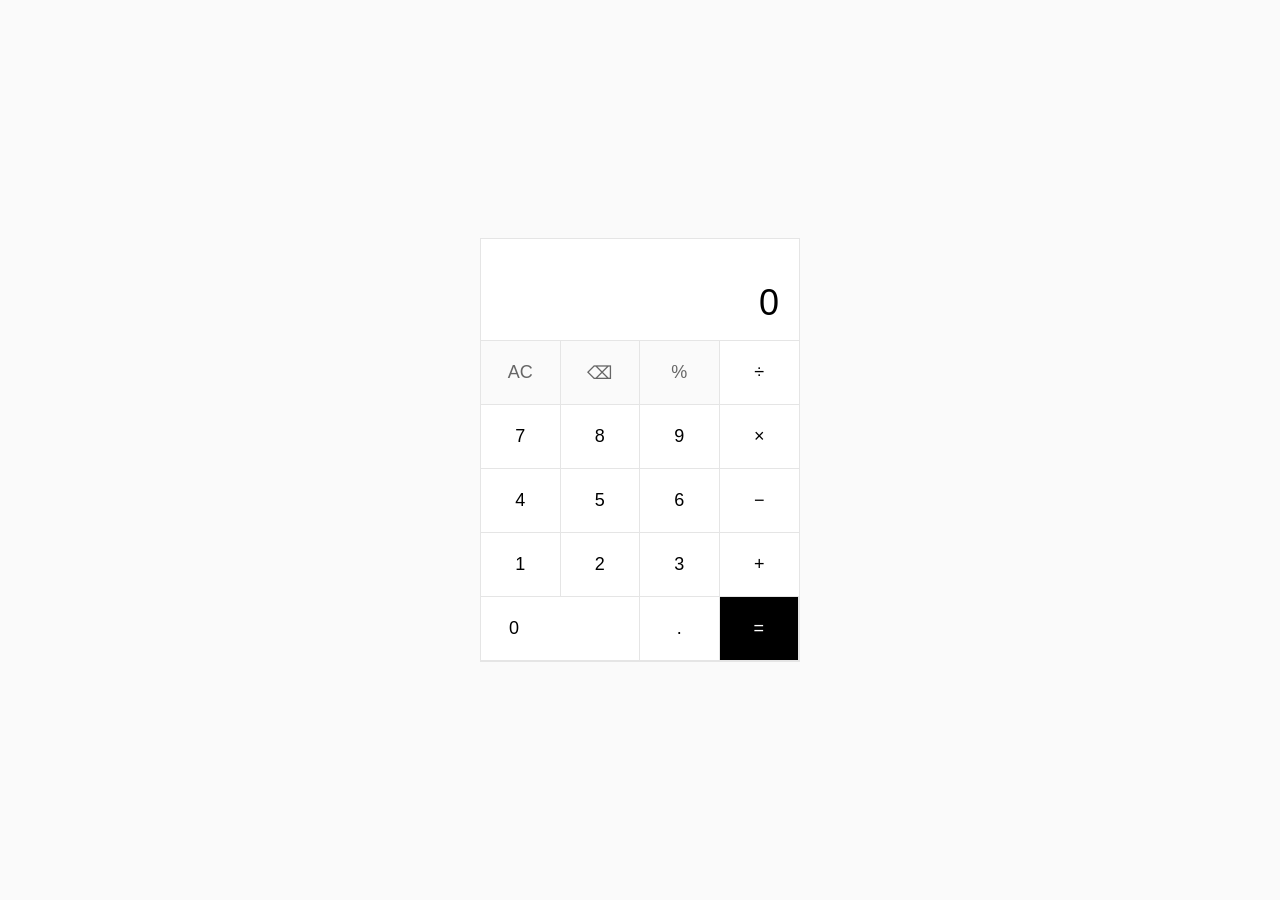
<file: calculator/index.html>
<!DOCTYPE html>
<html lang="en">
<head>
  <meta charset="UTF-8">
  <meta name="viewport" content="width=device-width, initial-scale=1.0">
  <title>Calculator</title>
  <link rel="stylesheet" href="style.css">
</head>
<body>
  <div class="calculator">
    <div class="display">
      <div class="display-previous" id="displayPrevious"></div>
      <div class="display-current" id="displayCurrent">0</div>
    </div>
    <div class="buttons">
      <button class="btn btn-special" data-action="clear">AC</button>
      <button class="btn btn-special" data-action="delete">⌫</button>
      <button class="btn btn-special" data-action="percent">%</button>
      <button class="btn btn-operator" data-operator="/">÷</button>
      <button class="btn" data-number="7">7</button>
      <button class="btn" data-number="8">8</button>
      <button class="btn" data-number="9">9</button>
      <button class="btn btn-operator" data-operator="*">×</button>
      <button class="btn" data-number="4">4</button>
      <button class="btn" data-number="5">5</button>
      <button class="btn" data-number="6">6</button>
      <button class="btn btn-operator" data-operator="-">&minus;</button>
      <button class="btn" data-number="1">1</button>
      <button class="btn" data-number="2">2</button>
      <button class="btn" data-number="3">3</button>
      <button class="btn btn-operator" data-operator="+">+</button>
      <button class="btn btn-zero" data-number="0">0</button>
      <button class="btn" data-number=".">.</button>
      <button class="btn btn-equals" data-action="equals">=</button>
    </div>
  </div>
  <script src="script.js"></script>
</body>
</html>
</file>
<file: calculator/style.css>
*, *::before, *::after {
  margin: 0;
  padding: 0;
  box-sizing: border-box;
}

body {
  font-family: -apple-system, BlinkMacSystemFont, 'Segoe UI', Roboto, sans-serif;
  background: #fafafa;
  display: flex;
  align-items: center;
  justify-content: center;
  min-height: 100vh;
  -webkit-font-smoothing: antialiased;
}

.calculator {
  width: 320px;
  background: #fff;
  border: 1px solid #e5e5e5;
}

.display {
  padding: 24px 20px 16px;
  text-align: right;
  border-bottom: 1px solid #e5e5e5;
}

.display-previous {
  font-size: 13px;
  color: #999;
  height: 18px;
  overflow: hidden;
  text-overflow: ellipsis;
  white-space: nowrap;
}

.display-current {
  font-size: 36px;
  font-weight: 500;
  color: #000;
  line-height: 1.2;
  overflow: hidden;
  text-overflow: ellipsis;
  white-space: nowrap;
}

.buttons {
  display: grid;
  grid-template-columns: repeat(4, 1fr);
}

.btn {
  height: 64px;
  border: none;
  background: #fff;
  font-size: 18px;
  font-weight: 400;
  font-family: inherit;
  color: #000;
  cursor: pointer;
  border-right: 1px solid #e5e5e5;
  border-bottom: 1px solid #e5e5e5;
  transition: background 0.1s;
}

.btn:nth-child(4n) {
  border-right: none;
}

.btn:hover {
  background: #f5f5f5;
}

.btn:active {
  background: #ebebeb;
}

.btn-special {
  color: #666;
  background: #fafafa;
}

.btn-special:hover {
  background: #f0f0f0;
}

.btn-operator {
  font-weight: 500;
}

.btn-operator.active {
  background: #000;
  color: #fff;
}

.btn-equals {
  background: #000;
  color: #fff;
  font-weight: 500;
}

.btn-equals:hover {
  background: #1a1a1a;
}

.btn-equals:active {
  background: #333;
}

.btn-zero {
  grid-column: span 2;
  text-align: left;
  padding-left: 28px;
}
</file>
